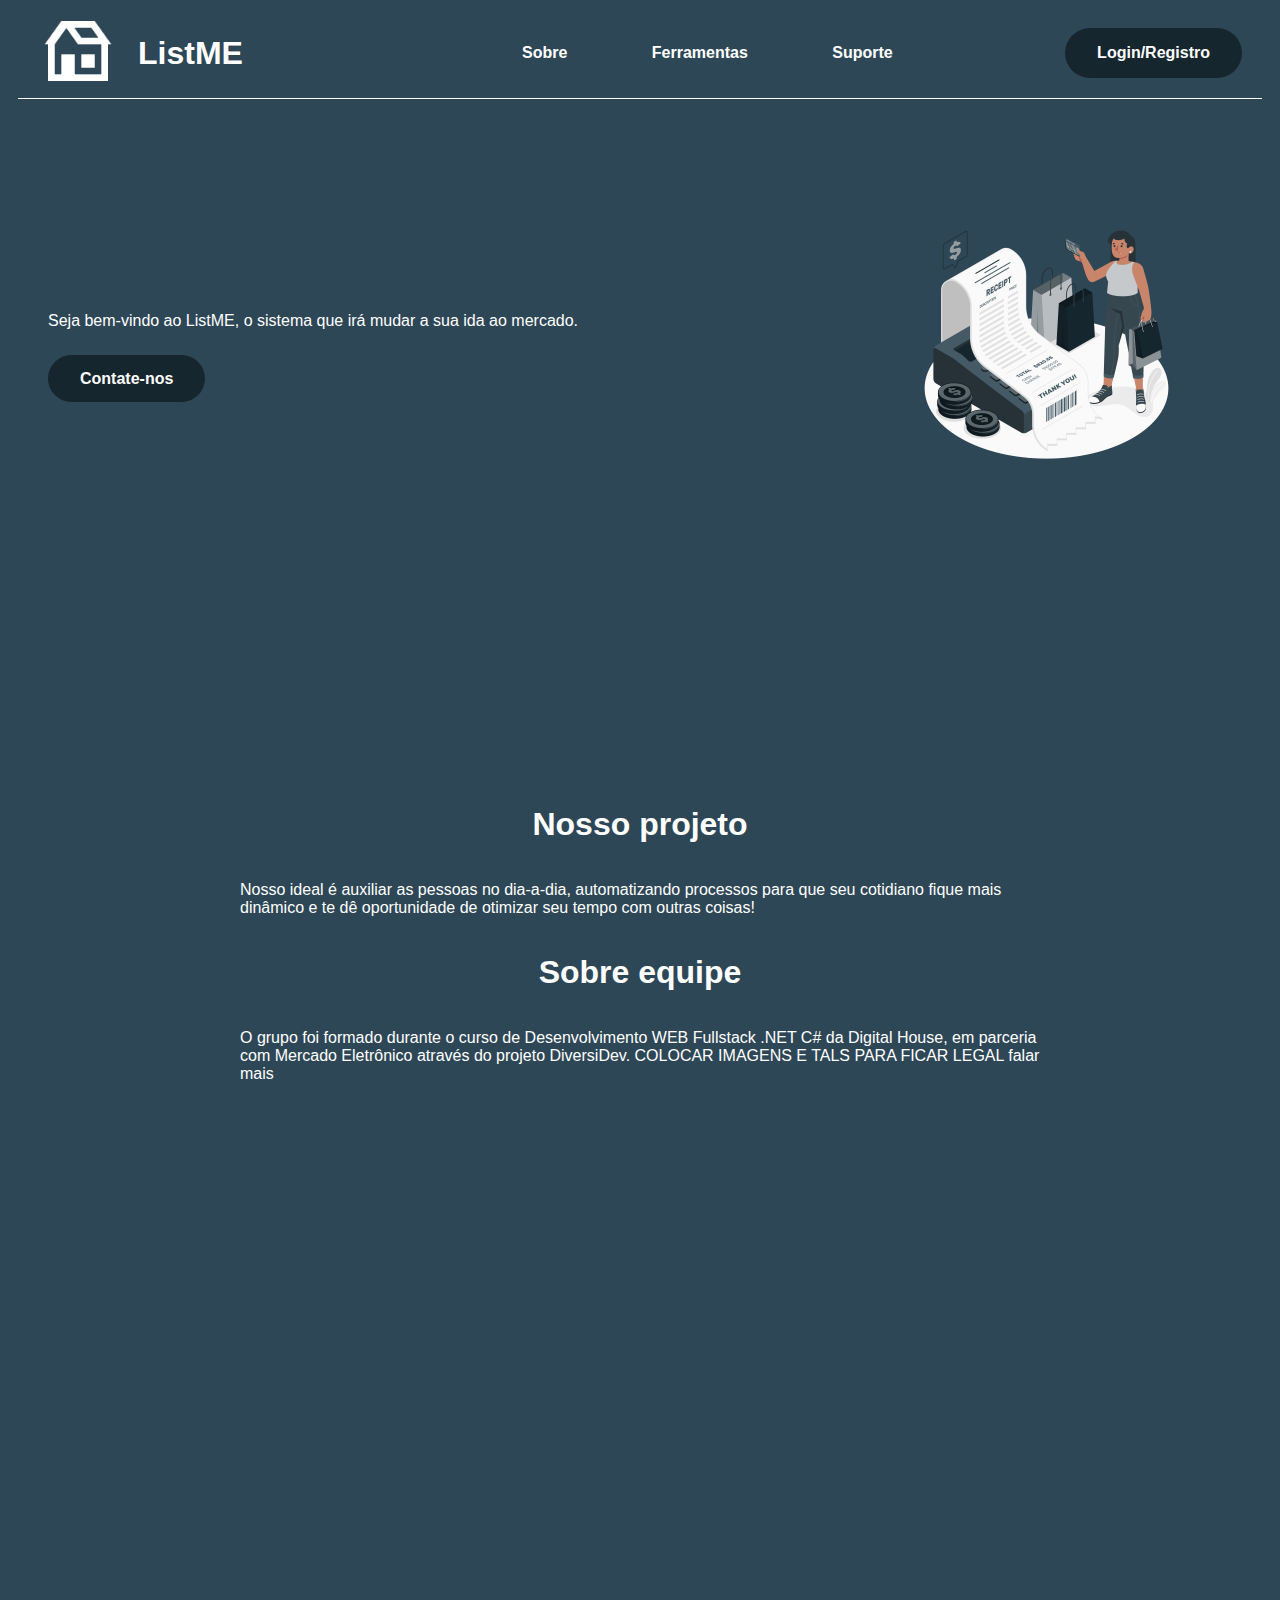
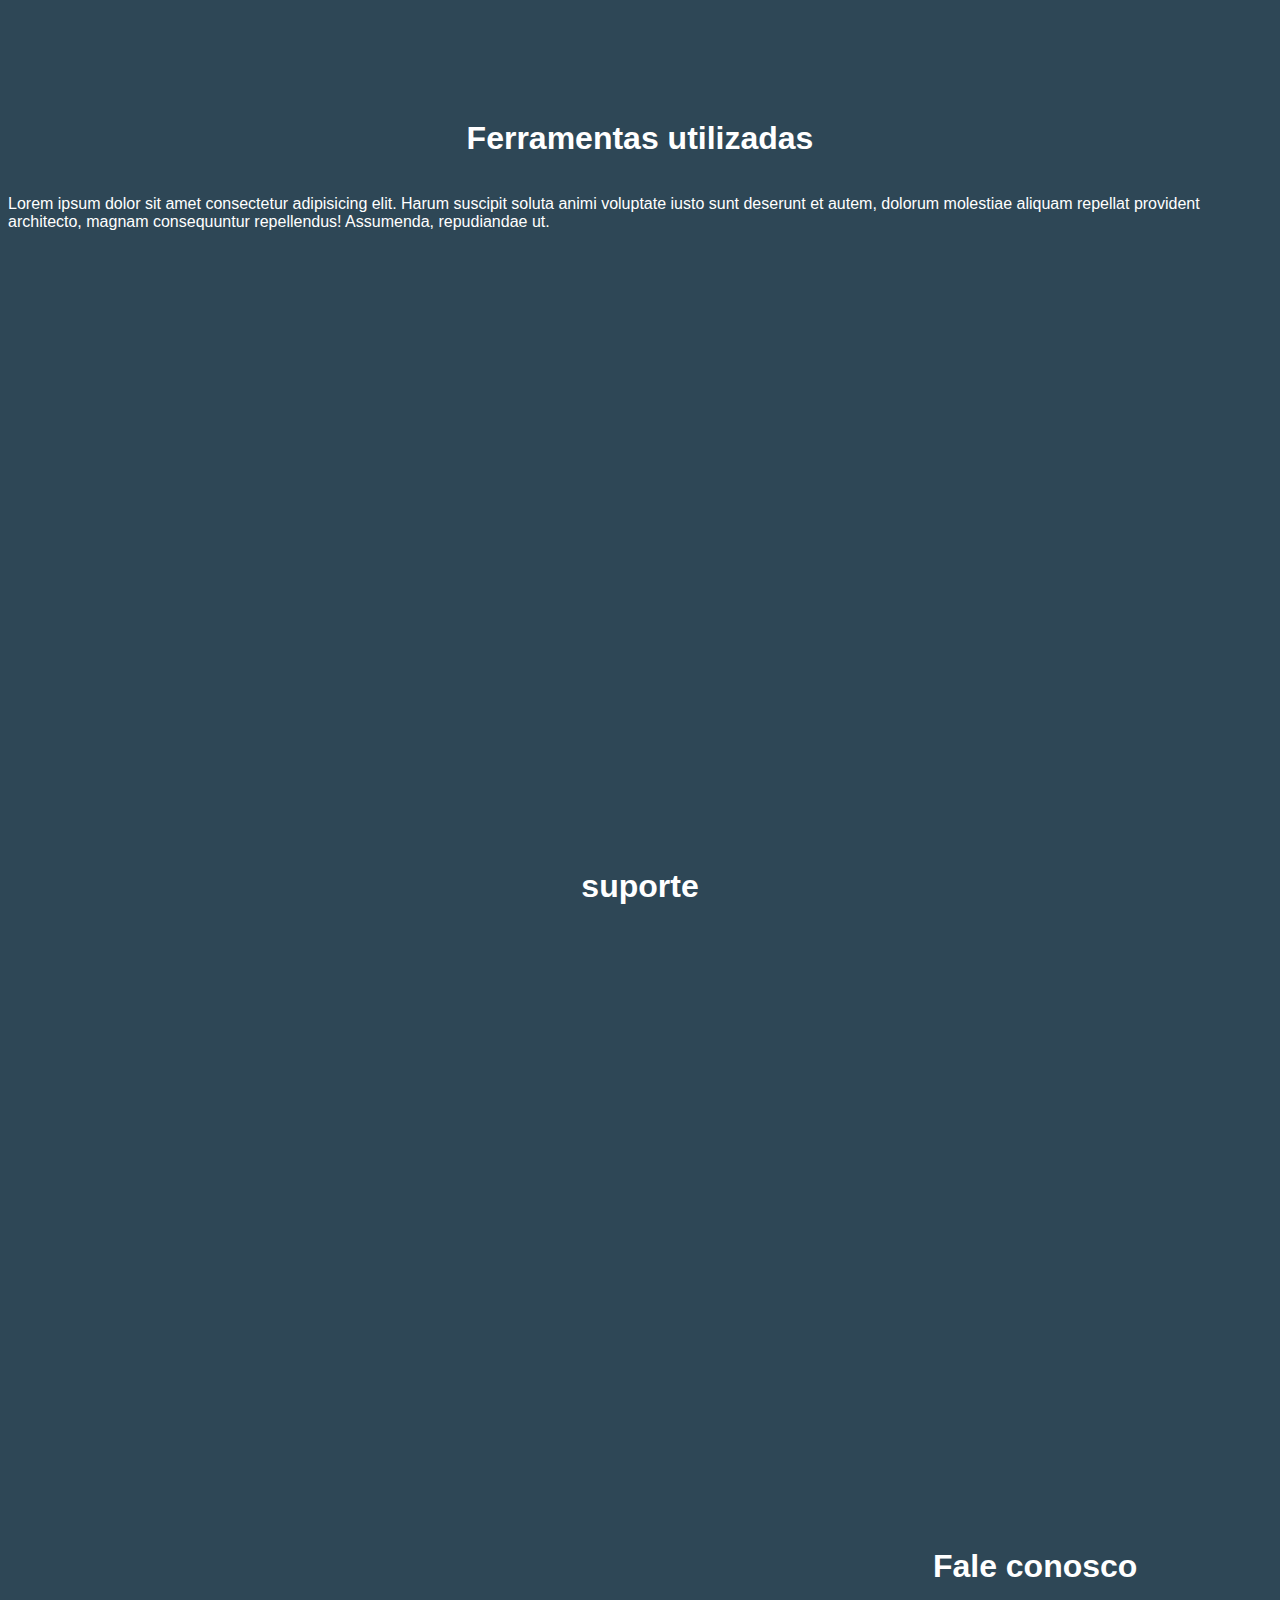
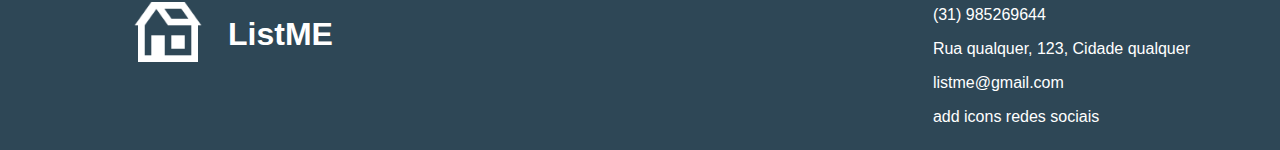
<file: FRONT/Home/index.html>
<!DOCTYPE html>
<html lang="en">
<head>
    <meta charset="UTF-8">
    <meta http-equiv="X-UA-Compatible" content="IE=edge">
    <meta name="viewport" content="width=device-width, initial-scale=1.0">
    <title>ListME</title>
    <link rel="stylesheet" href="style.css">
</head>
<body>
    <div class="header">
        <div class="logo_site alinhamento_vertical alinhamento_horizontal">
            <figure class="figure_logo">
                <img class="imagem_logo" src="./Images/icons8-house-96.png"">
            </figure>
                <h1 class="titulo_site"> ListME</h1>
        </div>
        <div class="opcoes"> 
            <nav >
                <ul>
                        <a class="item" href="#Sobre"> Sobre </a>
                        <a class="item" href="#Ferramentas"> Ferramentas</a>
                        <a class="item" href="#Suporte"> Suporte</a>
                </ul>
            </nav>
            <form action="/FRONT/Registro/index.html">
                <button type="submit" class="botao"> Login/Registro </button> 
            </form>
        </div>
    </div>
    <div class="main">
        <div class="texto_main">
            <p>Seja bem-vindo ao ListME, o sistema que irá mudar a sua ida ao mercado.
                </p>
            <div class="contate">
            <a href="#Contato" class="botao">Contate-nos </a>
            </div>
        </div>
    <figure class="figure_main">
        <img class="imagem_main" src="./Images/Receipt-amico.png"">
    </figure>
    </div>

    <div class="sobre">
        <h1 id="Sobre">Nosso projeto</h1>
        <p class="texto_sobre"> Nosso ideal é auxiliar as pessoas no dia-a-dia, automatizando processos para que seu cotidiano fique mais dinâmico e te dê oportunidade de otimizar seu tempo com outras coisas! </p>
        <h1> Sobre equipe</h1>
        <p class="texto_sobre"> O grupo foi formado durante o curso de Desenvolvimento WEB Fullstack .NET C# da Digital House, em parceria com Mercado Eletrônico através do projeto DiversiDev. COLOCAR IMAGENS E TALS PARA FICAR LEGAL falar mais</p>
    </div>
    <div class="ferramentas">
        <h1 id="Ferramentas"> Ferramentas utilizadas</h1>
        <p> Lorem ipsum dolor sit amet consectetur adipisicing elit. Harum suscipit soluta animi voluptate iusto sunt deserunt et autem, dolorum molestiae aliquam repellat provident architecto, magnam consequuntur repellendus! Assumenda, repudiandae ut.</p>
    </div>
    <div class="suporte">
        <h1 id="Suporte"> suporte </h1>
    </div>

    <div class="contato">
        <div class="contato_imagem">
            <div class="logo_site alinhamento_vertical alinhamento_horizontal">
                <figure class="figure_logo">
                    <img class="imagem_logo" src="./Images/icons8-house-96.png"">
                </figure>
                    <h1 class="titulo_site"> ListME</h1>
            </div>
        </div>
        <div class="contato-fale">
            <h1 id="Contato"> Fale conosco</h1>
            <p> (31) 985269644 </p>
            <p> Rua qualquer, 123, Cidade qualquer</p>
            <p> listme@gmail.com</p>
            <p> add icons redes sociais</p>
        </div>
    </div>
    <script src="https://cdn.jsdelivr.net/npm/bootstrap@5.2.0/dist/js/bootstrap.bundle.min.js"
    integrity="sha384-A3rJD856KowSb7dwlZdYEkO39Gagi7vIsF0jrRAoQmDKKtQBHUuLZ9AsSv4jD4Xa"
    crossorigin="anonymous"></script>
</body>
</html>
</file>
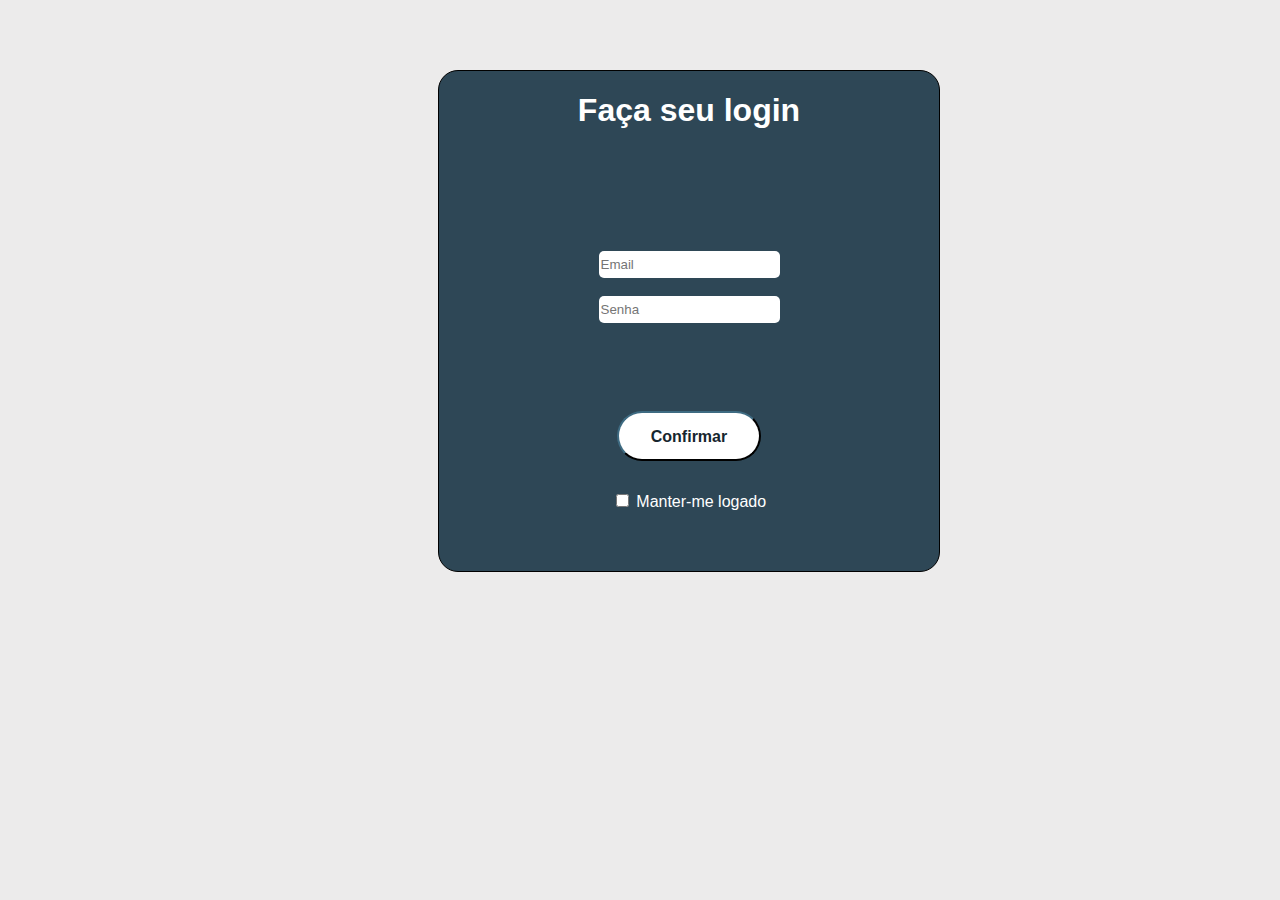
<file: FRONT/Login/index.html>
<!DOCTYPE html>
<html lang="en">
<head>
    <meta charset="UTF-8">
    <meta http-equiv="X-UA-Compatible" content="IE=edge">
    <meta name="viewport" content="width=device-width, initial-scale=1.0">
    <title>Login - ListME</title>
    <link rel="stylesheet" href="style.css">
</head>
<body>
    <div class="tela_principal">
        <h1>Faça seu login</h1>
        <div class="form">
            <form
            method = "get">
                <div>
                    <input class="inputs" 
                    id="email"
                    name="email"
                    required
                    placeholder="Email"
                    type="email">
                </div>
                <br>
                
                <div>
                    <input class="inputs" 
                    id="senha"
                    name="senha"
                    required
                    placeholder="Senha"
                    type="password">
                </div>
                <br>
                <div>
                    <button class="botao">Confirmar</button>
                </div>
                <div class="checkbox">
                    <input type="checkbox" name="manterlog" id="logado" value ="manterlogado">
                    <label for="logado"> Manter-me logado </label>
                </div>
            </form>
        </div>
    </div>

    
</body>
</html>
</file>
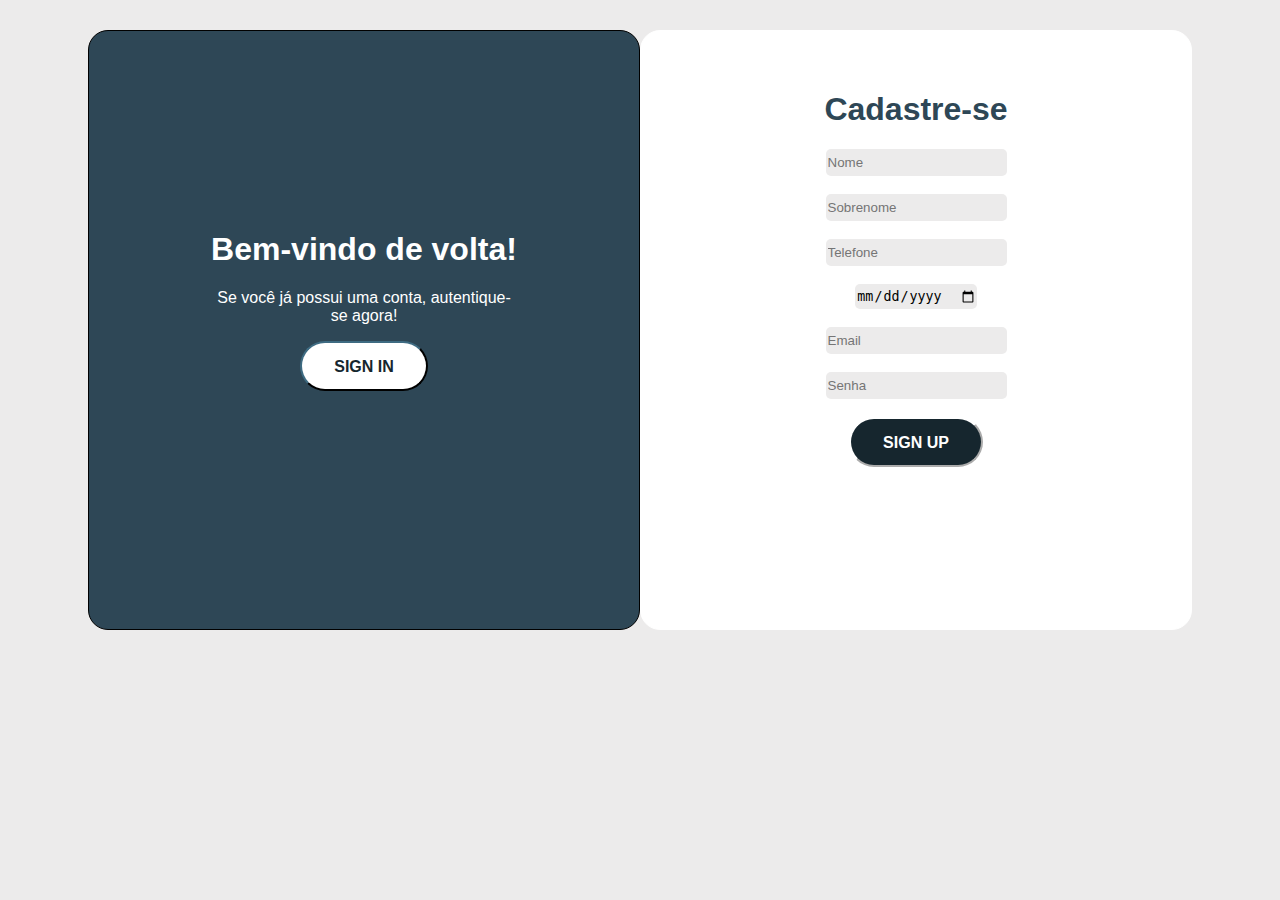
<file: FRONT/Registro/index.html>
<!DOCTYPE html>
<html lang="en">
<head>
    <meta charset="UTF-8">
    <meta http-equiv="X-UA-Compatible" content="IE=edge">
    <meta name="viewport" content="width=device-width, initial-scale=1.0">
    <title>Registro - ListME</title>
    <link rel="stylesheet" href="style.css">
</head>
<body>
    <div class="tela_principal"> 
        <div class="primeiro_bloco"> 
            <div class="alinhamento">
                <h1> Bem-vindo de volta! </h1>
                <div class="texto_primeirobloco">
                    <p> Se você já possui uma conta, autentique-se agora!</p>
                </div>
                <form action="/FRONT/Login/index.html">
                        <button type="submit" class="botao_primeirobloco" type="submit">SIGN IN</button>
                </form>
            </div>
        </div>
        <div class="segundo_bloco">
            <div class="alinhamento_segundobloco">
            <h1>Cadastre-se</h1>
            <form
                method = "get"
                action= "/FRONT/Login/index.html"
                >
                <div>
                    <input class="inputs"
                    id="primeiro-nome"
                    name="primeiro-nome"
                    placeholder="Nome"
                    type="text">
                </div>
                <br>
                <div> 
                    <input class="inputs"
                    id="last-name"
                    name="last-name"
                    placeholder="Sobrenome"
                    type="text">
                </div>
                <br>

                <div>
                    <input class="inputs"
                    id="telefone"
                    name="telefone"
                    type="number"
                    placeholder="Telefone">
                </div>
                <br>

                <div>
                    <input class="inputs"
                    id="data-nascimento"
                    name="data-nascimento"
                    type="date"
                    >
                </div>
                <br>

                <div>
                    <input class="inputs"
                    id="email"
                    name="email"
                    type="email"
                    placeholder="Email"
                    >
                </div>
                <br>


                <div>
                    <input class="inputs"
                    id="password"
                    name="password"
                    type="password"
                    placeholder="Senha"
                    >
                </div>
                <br>

                <div>
                    <button class="botao_segundobloco" type="submit">SIGN UP</button>
                </div>
            </div>
        </div>
    </div>



    
</body>
</html>
</file>
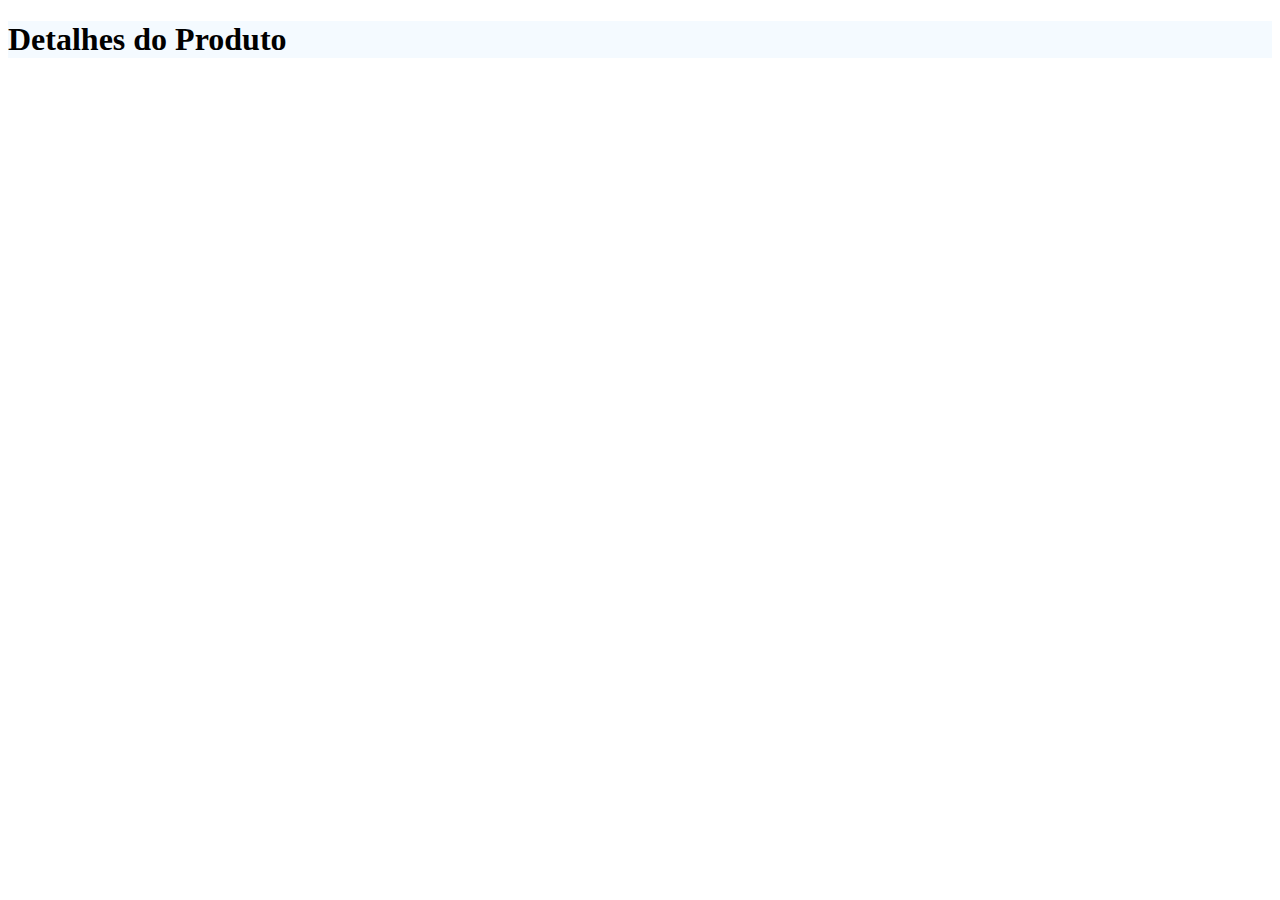
<file: detalhes.html>
<!DOCTYPE html>
<html>
    <head>
        <meta charset="UTF-8">
        <meta http-equiv="X-UA-Compatible" content="IE=edge">
        <meta name="viewport" content="width=device-width, initial-scale=1.0">
        <link href="https://cdn.jsdelivr.net/npm/bootstrap@5.3.0-alpha2/dist/css/bootstrap.min.css" rel="stylesheet" integrity="sha384-aFq/bzH65dt+w6FI2ooMVUpc+21e0SRygnTpmBvdBgSdnuTN7QbdgL+OapgHtvPp" crossorigin="anonymous">
        <link rel="stylesheet" href="https://cdn.jsdelivr.net/npm/bootstrap-icons@1.10.3/font/bootstrap-icons.css">
        <title>Empório Sabrina</title>
    </head>
<body>
    <div class="text-center lh-lg">
        <h1 class="text-secondary" style="background-color: #F4FAFF;">Detalhes do Produto</h1>
        <div id="productDetails">
        </div>
    </div>
    <script src="./detalhes.js"></script>
</body>
</html>
</file>
<file: FRONT/Home/style.css>
*{
    scroll-behavior: smooth;
}

body{
    background-color: #2E4756;
    color:white;
    font-family: 'Lucida Sans', 'Lucida Sans Regular', 'Lucida Grande', 'Lucida Sans Unicode', Geneva, Verdana, sans-serif;

}

/* HEADER */


.imagem_logo{
    width: 80px;
    height: auto;
}

.logo_site{
    display: flex;
    gap: 0px;
    padding: 0px;

}

.alinhamento_vertical{
    align-items: center;
}

.alinhamento_horizontal{
    align-content: left;
}

.figure_logo{
    margin: 20px;
}



.opcoes{
    display: flex;
    flex-direction: row;
    width: 800px;
    align-items: center;
    justify-content: space-between;
        padding: 0px;
    margin-right: 20px;

}

.item{
    text-decoration: none;
    color: white;
    margin: 40px;
    font-weight: bold;
    
}

.header{
    display: flex;
    flex-direction: row;
    justify-content: space-between;
    margin-left: 10px;
    margin-right: 10px;
    gap: 0px;
    padding: 0px;
    align-items: center;
    width: auto;
    height: 90px;
    border-bottom: 1px solid white;


}


/* MAIN */
.main{
    display: flex;
    margin-top: 100px;
    justify-content: space-between;
    align-items: center;
}

.texto_main{
    width: 800px;
    height: auto;
    margin-left: 40px;
}

.contate{
    margin-top: 40px
}

.figure_main{
    margin-right: 100px;
}

.imagem_main{
    width: 250px;
}


/*GERAL*/
.botao{
    background-color: #16262E; 
    border-radius: 30px;
    border: #2E4756;
    color: white;
    padding: 15px 32px;
    text-align: center;
    text-decoration: none;
    font-size: 16px;
    width: auto;
    height: 50px;
    font-weight: bold;

}

/* SOBRE */

.sobre{
    display: flex;
    flex-direction: column;
    margin-top: 300px;
    align-items: center;
    justify-content: space-between;

}

.texto_sobre{
    width: 800px;
}

/*FERRAMENTAS*/

.ferramentas{
    display: flex;
    flex-direction: column;
    align-items: center;
    margin-top: 600px;

}

/*SUPORTE*/

.suporte{
    display: flex;
    flex-direction: column;
    align-items: center;
    margin-top: 600px;

}

/*CONTATO*/

.contato{
    display: flex;
    flex-direction: row;
    align-items: center;
    margin-top: 600px;
}

.contato-fale{
    margin-left: 600px;
}

.contato_imagem{
    margin-left: 100px;
}
</file>
<file: FRONT/Login/style.css>
body{
    font-family: 'Lucida Sans', 'Lucida Sans Regular', 'Lucida Grande', 'Lucida Sans Unicode', Geneva, Verdana, sans-serif;
    background-color: rgb(236, 235, 235);
}

.tela_principal{
    border-radius: 20px;
    margin-top: 70px;
    margin-left: 430px;
    background-color: #2E4756;
    color:white;
    display: flex;
    flex-direction: column;
    border: 1px solid   black;
    text-align: center;
    width: 500px;
    height: 500px;
}

.form{
    margin-top: 100px;
}

.botao{
    margin-top: 70px;
    background-color: white; 
    border-radius: 30px;
    color: #16262E;
    border-color: #16262E;
    padding: 15px 32px;
    text-align: center;
    text-decoration: none;
    font-size: 16px;
    width: auto;
    height: 50px;
    font-weight: bold;
}

.checkbox{

    margin-top: 30px;
}
.inputs{
    height: 25px;
    border-radius: 5px;
    border-style: none;
}
</file>
<file: FRONT/Registro/style.css>
body{
    font-family: 'Lucida Sans', 'Lucida Sans Regular', 'Lucida Grande', 'Lucida Sans Unicode', Geneva, Verdana, sans-serif;
    background-color: rgb(236, 235, 235);
}

.tela_principal{
    display: flex;
    margin-top: 30px;
    height: 600px;
    justify-content: center;

}

/* PRIMEIRO BLOCO */

.primeiro_bloco{
    color: white;
    width: 550px;
    border: 1px solid black;
    background-color: #2E4756;
    text-align: center;
    border-radius: 20px;
}

.texto_primeirobloco{
    width: 300px;
    margin: auto;
    
}

.alinhamento{
    margin-top: 200px;
}

/*SEGUNDO BLOCO */

.segundo_bloco{
    color: #2E4756;
    width: 550px;
    border: 1px solid black;
    background-color:white;
    text-align: center;
    border-radius: 20px;
    border-color: white;

}

.alinhamento_segundobloco{
    margin-top: 60px;
}



/* GERAL */

.botao_primeirobloco{
background-color: white; 
border-radius: 30px;
color: #16262E;
border-color: #16262E;
padding: 15px 32px;
text-align: center;
text-decoration: none;
font-size: 16px;
width: auto;
height: 50px;
font-weight: bold;
}

.botao_segundobloco{
    background-color: #16262E; 
    border-radius: 30px;
    color: white;
    border-color: white;
    padding: 15px 32px;
    text-align: center;
    text-decoration: none;
    font-size: 16px;
    width: auto;
    height: 50px;
    font-weight: bold;
    }

.inputs{
    height: 25px;
    border-radius: 5px;
    background-color: rgb(236, 235, 235);
    border-style: none;
}
</file>
